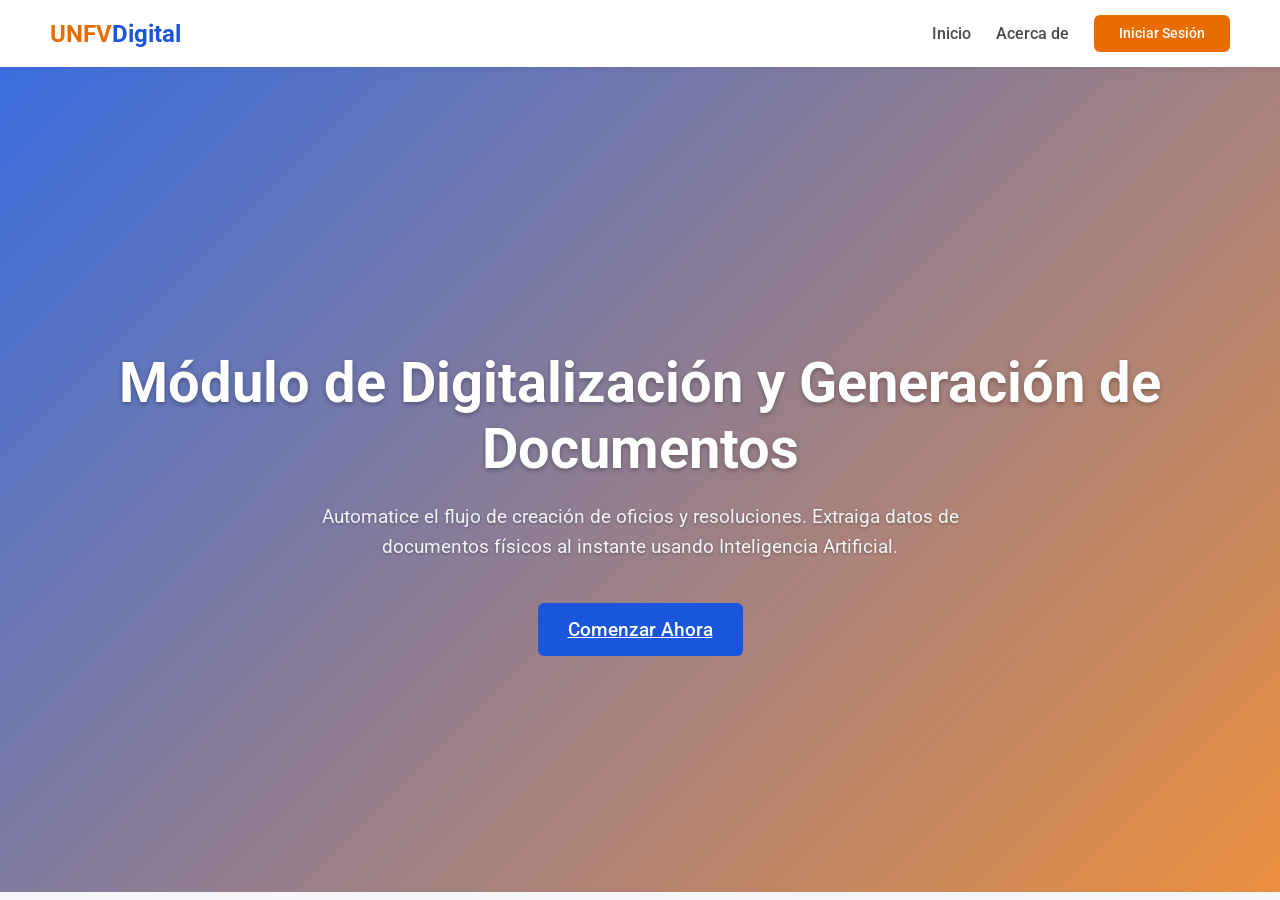
<file: static/index.html>
<!DOCTYPE html>
<html lang="es">
<head>
    <meta charset="UTF-8">
    <meta name="viewport" content="width=device-width, initial-scale=1.0">
    <title>UNFV - Sistema de Digitalización</title>
    <link rel="stylesheet" href="styles.css">
</head>
<body>
    <header>
        <div class="logo">
            <span style="color:var(--primary-orange)">UNFV</span> Digital
        </div>
        <nav>
            <a href="#">Inicio</a>
            <a href="#">Acerca de</a>
            <a href="login.html" class="btn btn-orange">Iniciar Sesión</a>
        </nav>
    </header>

    <section class="hero">
        <div class="hero-content">
            <h1>Módulo de Digitalización y Generación de Documentos</h1>
            <p>Automatice el flujo de creación de oficios y resoluciones. Extraiga datos de documentos físicos al instante usando Inteligencia Artificial.</p>
            <a href="login.html" class="btn btn-blue" style="font-size: 1.2rem; padding: 15px 30px;">Comenzar Ahora</a>
        </div>
    </section>
</body>
</html>
</file>
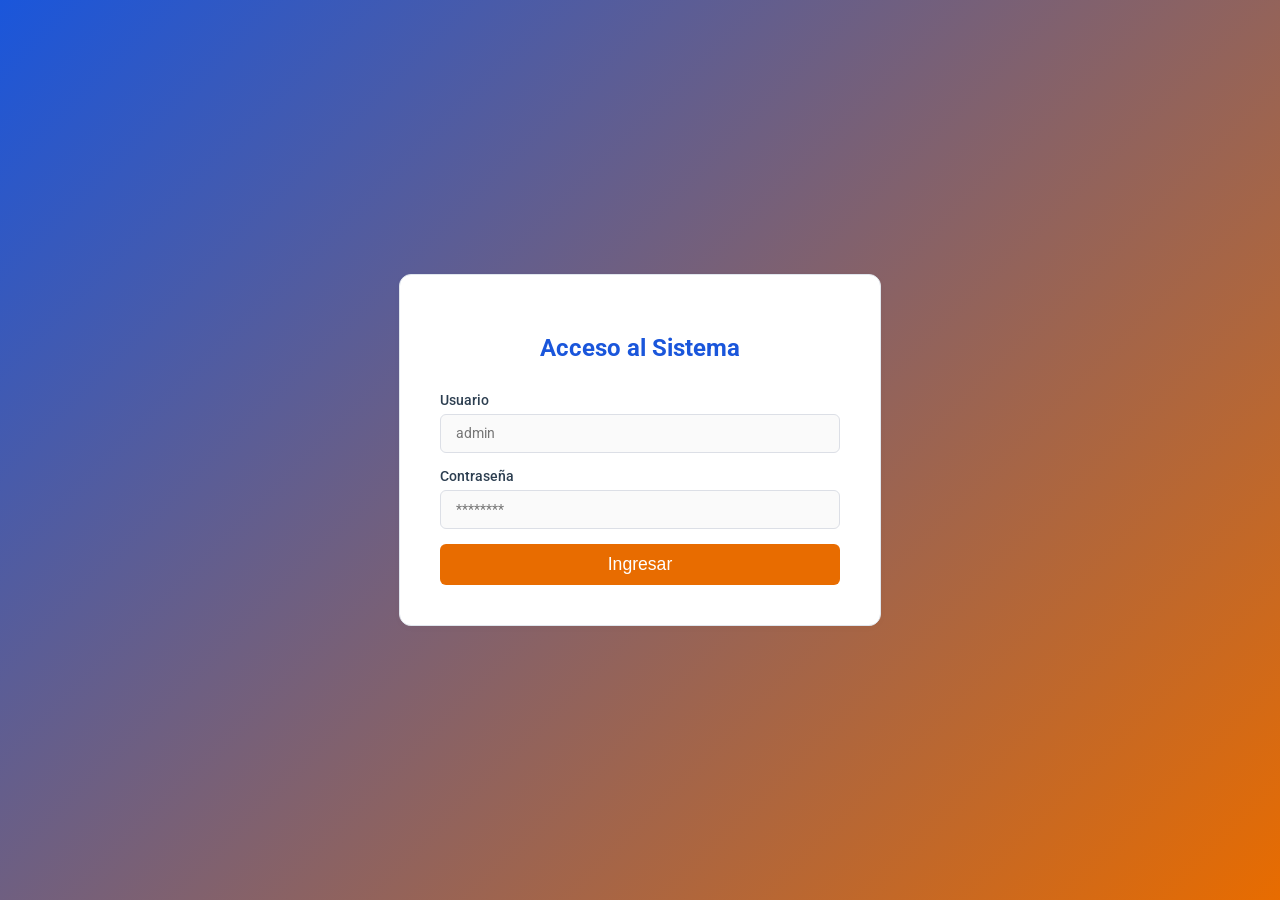
<file: static/dashboard.html>
<!DOCTYPE html>
<html lang="es">
<head>
    <meta charset="UTF-8">
    <title>Dashboard - UNFV Digital</title>
    <link rel="stylesheet" href="styles.css">
</head>
<body>
    
    <div class="app-container">
        
        <!-- SIDEBAR NARROW (Like Image 2) -->
        <aside class="sidebar-narrow">
            <div class="sidebar-logo">
                <i class="fas fa-university" style="font-size: 1.5rem;"></i>
            </div>
            <ul class="nav-menu">
                <li>
                    <a class="menu-link active" data-target="crearPanel">
                        <i class="fas fa-file-signature"></i>
                        <span>Crear</span>
                    </a>
                </li>
                <li>
                    <a class="menu-link" data-target="digitalizarPanel">
                        <i class="fas fa-print"></i>
                        <span>Digitalizar</span>
                    </a>
                </li>
                <li>
                    <a class="menu-link" data-target="historialPanel">
                        <i class="fas fa-history"></i>
                        <span>Historial</span>
                    </a>
                </li>
                <li id="menuUsuarios" class="hidden">
                    <a class="menu-link" data-target="usuariosPanel">
                        <i class="fas fa-users"></i>
                        <span>Usuarios</span>
                    </a>
                </li>
                <li id="menuAuditoria" class="hidden">
                    <a class="menu-link" data-target="auditoriaPanel">
                        <i class="fas fa-clipboard-list"></i>
                        <span>Auditoría</span>
                    </a>
                </li>
            </ul>
        </aside>

        <!-- MAIN CONTENT WRAPPER -->
        <div class="main-content">
            
            <!-- TOPBAR (Like Image 2) -->
            <header class="topbar">
                <div style="font-weight: 700; font-size: 1.2rem; color: var(--sidebar-bg); display: flex; align-items: center; gap: 10px;">
                    <span style="color: var(--primary-orange);">UNFV</span> Digital
                </div>
                
                <div class="search-bar">
                    <i class="fas fa-search"></i>
                    <input type="text" placeholder="Buscar documentos...">
                </div>
                
                <div class="topbar-right">
                    <span class="admin-text" id="topbarUserRole">Admin Panel</span>
                    <i class="fas fa-cog" id="btnCambiarClave" style="cursor:pointer;" title="Cambiar Contraseña"></i>
                    <i class="fas fa-bell"></i>
                    <div class="avatar" id="topbarUserAvatar">AD</div>
                    <button id="btnLogout" class="btn-logout">Cerrar Sesión</button>
                </div>
            </header>
            
            <!-- CONTENT AREA -->
            <div class="content-body">
                
                <!-- PANEL: CREAR DOCUMENTOS -->
                <div id="crearPanel" class="view-panel">
                    <div class="page-header">
                        <h2>Crear Documentos</h2>
                        <p>Genera nuevos oficios de manera estructurada.</p>
                    </div>
                    
                    <div class="split-layout">
                        <!-- Columna Izquierda: Formulario -->
                        <div class="card">
                            
                            <div class="form-group" style="max-width: 250px;">
                            <label>Tipo de Documento a Crear</label>
                            <select id="tipoCrearSelect">
                                <option value="oficio">Oficio</option>
                                <option value="resolucion">Resolución</option>
                            </select>
                        </div>

                        <div class="form-section-title">Formulario de Oficio</div>
                        <form id="docFormCrear">
                            <input type="hidden" id="c_origen" value="manual">
                            <div class="form-row">
                                <div class="form-group">
                                    <label>Lema del Año</label>
                                    <input type="text" id="c_lema_anio" placeholder='"Año de..."'>
                                </div>
                                <div class="form-group" style="display: flex; gap: 10px;">
                                    <div style="flex: 1;">
                                        <label>Lugar</label>
                                        <input type="text" id="c_lugar" placeholder="San Miguel">
                                    </div>
                                    <div style="flex: 1;">
                                        <label>Fecha</label>
                                        <input type="date" id="c_fecha">
                                    </div>
                                </div>
                            </div>
                            
                            <div class="form-group" style="max-width: 50%;">
                                <label>N° Oficio</label>
                                <input type="text" id="c_nro_oficio" required>
                            </div>
                            
                            <div class="form-section-title">Datos del Destinatario</div>
                            <div class="form-row">
                                <div class="form-group">
                                    <label>Título</label>
                                    <input type="text" id="c_destinatario_titulo" placeholder="Señor doctor">
                                </div>
                                <div class="form-group">
                                    <label>Nombre</label>
                                    <input type="text" id="c_destinatario_nombre" required>
                                </div>
                            </div>
                            <div class="form-row">
                                <div class="form-group">
                                    <label>Cargo</label>
                                    <input type="text" id="c_destinatario_cargo">
                                </div>
                                <div class="form-group">
                                    <label>Dependencia</label>
                                    <input type="text" id="c_destinatario_dependencia">
                                </div>
                            </div>

                            <div class="form-section-title">Cuerpo del Documento</div>
                            <div class="form-group">
                                <label>Asunto</label>
                                <input type="text" id="c_asunto" required>
                            </div>
                            <div class="form-group">
                                <label>Referencia</label>
                                <textarea id="c_referencia" rows="2"></textarea>
                            </div>
                            <div class="form-group">
                                <label>Mensaje</label>
                                <textarea id="c_cuerpo_mensaje" rows="5" required></textarea>
                            </div>

                            <div class="form-section-title">Datos Finales</div>
                            <div class="form-row">
                                <div class="form-group">
                                    <label>Nombre del Remitente (Firma)</label>
                                    <input type="text" id="c_remitente_nombre" required>
                                </div>
                                <div class="form-group">
                                    <label>Número de Trámite (NT)</label>
                                    <input type="text" id="c_nt">
                                </div>
                            </div>
                            <div class="form-row">
                                <div class="form-group">
                                    <label>Folios</label>
                                    <input type="text" id="c_folios">
                                </div>
                                <div class="form-group">
                                    <label>Con copia (Cc)</label>
                                    <input type="text" id="c_copia">
                                </div>
                            </div>

                            <div style="margin-top: 25px; text-align: right;">
                                <button type="button" id="btnPrevisualizarCrear" class="btn btn-orange" style="margin-right: 10px;">
                                    <i class="fas fa-eye"></i> Previsualizar
                                </button>
                                <button type="submit" class="btn btn-blue">
                                    <i class="fas fa-save"></i> Generar y Guardar Documento
                                </button>
                            </div>
                        </form>

                        <form id="docFormResolucion" class="hidden">
                            <input type="hidden" id="r_origen" value="manual">
                            
                            <div class="form-row">
                                <div class="form-group">
                                    <label>Lema del Año</label>
                                    <input type="text" id="r_lema_anio" placeholder='"Año de..."'>
                                </div>
                                <div class="form-group" style="display: flex; gap: 10px;">
                                    <div style="flex: 1;">
                                        <label>Lugar</label>
                                        <input type="text" id="r_lugar" placeholder="San Miguel">
                                    </div>
                                    <div style="flex: 1;">
                                        <label>Fecha</label>
                                        <input type="date" id="r_fecha">
                                    </div>
                                </div>
                            </div>
                            
                            <div class="form-group" style="max-width: 50%;">
                                <label>N° Resolución</label>
                                <input type="text" id="r_nro_resolucion" required>
                            </div>
                            
                            <div class="form-section-title">Cuerpo del Documento</div>
                            <div class="form-group">
                                <label>Vistos</label>
                                <textarea id="r_vistos_texto" rows="2" required></textarea>
                            </div>
                            
                            <div class="form-group">
                                <label>Considerandos (Separar por enter)</label>
                                <textarea id="r_considerandos" rows="4" required></textarea>
                            </div>
                            
                            <div class="form-group">
                                <label>Párrafo Previo Resuelve</label>
                                <textarea id="r_parrafo_previo_resuelve" rows="2" required></textarea>
                            </div>
                            
                            <div class="form-group">
                                <label>Artículos (Separar por enter, formato: NRO|Texto)</label>
                                <textarea id="r_articulos" rows="4" required></textarea>
                            </div>
                            
                            <div class="form-group">
                                <label>Texto Cierre</label>
                                <input type="text" id="r_texto_cierre" required>
                            </div>

                            <div class="form-section-title">Datos Finales (Firmas)</div>
                            <div class="form-row">
                                <div class="form-group">
                                    <label>Nombre Secretario(a) General</label>
                                    <input type="text" id="r_secretario_nombre" required>
                                </div>
                                <div class="form-group">
                                    <label>Nombre Rector(a)</label>
                                    <input type="text" id="r_rectora_nombre" required>
                                </div>
                            </div>

                            <div class="form-section-title">Anexos</div>
                            <div class="form-group">
                                <label>Adjuntar PDF adicional (Max 10MB)</label>
                                <input type="file" id="r_adjuntoPdf" accept=".pdf" style="display: block; width: 100%; padding: 8px; border: 1px solid var(--border-color); border-radius: 4px;">
                            </div>

                            <div style="margin-top: 25px; text-align: right;">
                                <button type="button" id="btnPrevisualizarResolucion" class="btn btn-orange" style="margin-right: 10px;">
                                    <i class="fas fa-eye"></i> Previsualizar
                                </button>
                                <button type="submit" class="btn btn-blue">
                                    <i class="fas fa-save"></i> Generar y Guardar Resolución
                                </button>
                            </div>
                        </form>

                    </div>

                    <!-- Columna Derecha: Vista Previa -->
                    <div class="card" style="background: #e9ecef; display: flex; flex-direction: column; padding: 10px;">
                        <div style="font-weight: 600; margin-bottom: 10px; color: var(--sidebar-bg); text-align: center;">Vista Previa del Documento</div>
                        <iframe id="previewIframeCrear" style="flex: 1; width: 100%; min-height: 600px; background: white; border: 1px solid #ccc; border-radius: 4px;"></iframe>
                    </div>
                </div>
                </div>
                
                <!-- PANEL: AUDITORIA (Solo Admin) -->
                <div id="auditoriaPanel" class="view-panel hidden">
                    <div class="page-header">
                        <h2>Registro de Auditoría</h2>
                        <p>Historial de acciones realizadas por los usuarios del sistema.</p>
                    </div>
                    
                    <div class="filters-container" style="margin-bottom: 20px;">
                        <div class="form-row" style="align-items: flex-end; margin-bottom: 0;">
                            <div class="form-group" style="margin-bottom: 0; max-width: 200px;">
                                <label>Fecha Inicio</label>
                                <input type="date" id="filtroAuditoriaInicio">
                            </div>
                            <div class="form-group" style="margin-bottom: 0; max-width: 200px;">
                                <label>Fecha Fin</label>
                                <input type="date" id="filtroAuditoriaFin">
                            </div>
                            <div class="form-group" style="margin-bottom: 0;">
                                <button id="btnFiltrarAuditoria" class="btn btn-blue"><i class="fas fa-search"></i> Filtrar</button>
                                <button id="btnDescargarAuditoria" class="btn btn-orange" style="margin-left: 10px;"><i class="fas fa-download"></i> Descargar CSV</button>
                            </div>
                        </div>
                    </div>
                    
                    <div class="card" style="max-width: 1000px;">
                        <div class="table-container">
                            <table class="data-table">
                                <thead>
                                    <tr>
                                        <th>Fecha y Hora</th>
                                        <th>Usuario</th>
                                        <th>Acción</th>
                                        <th>Módulo</th>
                                        <th>Detalles</th>
                                    </tr>
                                </thead>
                                <tbody id="tablaAuditoriaBody">
                                    <!-- Dinámico -->
                                </tbody>
                            </table>
                        </div>
                    </div>
                </div>

                <!-- PANEL: DIGITALIZAR DOCUMENTOS -->
                <div id="digitalizarPanel" class="view-panel hidden">
                    <div class="page-header">
                        <h2>Digitalizar Documentos</h2>
                        <p>Extrae información estructurada de documentos escaneados usando IA.</p>
                    </div>
                    
                    <div class="split-layout">
                        <!-- Columna Izquierda: Formulario e IA -->
                        <div class="card">
                            
                            <div class="form-group" style="max-width: 250px;">
                                <label>Tipo de Documento a Digitalizar</label>
                                <select id="tipoDigitalizarSelect">
                                    <option value="oficio">Oficio</option>
                                    <option value="resolucion">Resolución</option>
                                </select>
                            </div>

                            <div style="background: var(--bg-color); padding: 20px; border-radius: 8px; border: 1px dashed #c0c6cc; margin-bottom: 25px;">
                                <div class="form-section-title" style="margin-top: 0; border: none; padding: 0;">1. Subir Documento Escaneado</div>
                                <input type="file" id="fileInput" accept="image/png, image/jpeg, application/pdf" class="form-group" style="background: white; border: none; padding: 0;">
                                <button id="btnExtraer" class="btn btn-blue" style="margin-top: 10px;">
                                    <i class="fas fa-magic"></i> Extraer Datos con IA (OCR)
                                </button>
                                <div class="loader" id="ocrLoader"></div>
                                <p id="ocrMsg" style="margin-top:10px; font-weight: 500; font-size: 0.9rem;"></p>
                            </div>

                            <div id="formularioRevisionContainer" class="hidden">
                                <div class="form-section-title">2. Revisar Datos y Guardar</div>
                                <form id="docFormDigitalizar">
                                    <div class="form-row">
                                        <div class="form-group">
                                            <label>Lema del Año</label>
                                            <input type="text" id="d_lema_anio">
                                        </div>
                                        <div class="form-group">
                                            <label>Lugar y Fecha</label>
                                            <input type="text" id="d_lugar_fecha">
                                        </div>
                                    </div>
                                    <div class="form-group">
                                        <label>N° Oficio</label>
                                        <input type="text" id="d_nro_oficio" required>
                                    </div>
                                    <div class="form-section-title">Destinatario</div>
                                    <div class="form-row">
                                        <div class="form-group">
                                            <input type="text" id="d_destinatario_titulo" placeholder="Título">
                                        </div>
                                        <div class="form-group">
                                            <input type="text" id="d_destinatario_nombre" required placeholder="Nombre">
                                        </div>
                                    </div>
                                    <div class="form-row">
                                        <div class="form-group">
                                            <input type="text" id="d_destinatario_cargo" placeholder="Cargo">
                                        </div>
                                        <div class="form-group">
                                            <input type="text" id="d_destinatario_dependencia" placeholder="Dependencia">
                                        </div>
                                    </div>
                                    <div class="form-section-title">Cuerpo</div>
                                    <div class="form-group">
                                        <label>Asunto</label>
                                        <input type="text" id="d_asunto" required>
                                    </div>
                                    <div class="form-group">
                                        <label>Referencia</label>
                                        <textarea id="d_referencia" rows="2"></textarea>
                                    </div>
                                    <div class="form-group">
                                        <label>Mensaje (Texto Crudo)</label>
                                        <textarea id="d_cuerpo_mensaje" rows="6" required></textarea>
                                    </div>
                                    <div class="form-section-title">Finales</div>
                                    <div class="form-row">
                                        <div class="form-group">
                                            <label>Remitente</label>
                                            <input type="text" id="d_remitente_nombre" required>
                                        </div>
                                        <div class="form-group">
                                            <label>NT</label>
                                            <input type="text" id="d_nt">
                                        </div>
                                    </div>
                                    <div class="form-row">
                                        <div class="form-group">
                                            <label>Folios</label>
                                            <input type="text" id="d_folios">
                                        </div>
                                        <div class="form-group">
                                            <label>Cc</label>
                                            <input type="text" id="d_copia">
                                        </div>
                                    </div>
                                    <div class="form-section-title">Anexos</div>
                                    <div class="form-group">
                                        <label>Adjuntar PDF adicional (Max 10MB)</label>
                                        <input type="file" id="d_adjuntoPdf" accept=".pdf" style="display: block; width: 100%; padding: 8px; border: 1px solid var(--border-color); border-radius: 4px;">
                                    </div>
                                    
                                    <div style="text-align: right; margin-top: 20px;">
                                        <button type="submit" class="btn btn-orange">
                                            <i class="fas fa-check"></i> Confirmar y Guardar
                                        </button>
                                    </div>
                                </form>

                                <form id="docFormDigitalizarResolucion" class="hidden">
                                    <div class="form-row">
                                        <div class="form-group">
                                            <label>Lema del Año</label>
                                            <input type="text" id="dr_lema_anio">
                                        </div>
                                        <div class="form-group">
                                            <label>Lugar y Fecha</label>
                                            <input type="text" id="dr_lugar_fecha">
                                        </div>
                                    </div>
                                    
                                    <div class="form-group" style="max-width: 50%;">
                                        <label>N° Resolución</label>
                                        <input type="text" id="dr_nro_resolucion" required>
                                    </div>
                                    
                                    <div class="form-section-title">Cuerpo del Documento</div>
                                    <div class="form-group">
                                        <label>Vistos</label>
                                        <textarea id="dr_vistos_texto" rows="2" required></textarea>
                                    </div>
                                    
                                    <div class="form-group">
                                        <label>Considerandos (Separar por enter)</label>
                                        <textarea id="dr_considerandos" rows="4" required></textarea>
                                    </div>
                                    
                                    <div class="form-group">
                                        <label>Párrafo Previo Resuelve</label>
                                        <textarea id="dr_parrafo_previo_resuelve" rows="2" required></textarea>
                                    </div>
                                    
                                    <div class="form-group">
                                        <label>Artículos (Separar por enter, formato: NRO|Texto)</label>
                                        <textarea id="dr_articulos" rows="4" required></textarea>
                                    </div>
                                    
                                    <div class="form-group">
                                        <label>Texto Cierre</label>
                                        <input type="text" id="dr_texto_cierre" required>
                                    </div>

                                    <div class="form-section-title">Datos Finales (Firmas)</div>
                                    <div class="form-row">
                                        <div class="form-group">
                                            <label>Nombre Secretario(a) General</label>
                                            <input type="text" id="dr_secretario_nombre" required>
                                        </div>
                                        <div class="form-group">
                                            <label>Nombre Rector(a)</label>
                                            <input type="text" id="dr_rectora_nombre" required>
                                        </div>
                                    </div>
                                    
                                    <div class="form-section-title">Anexos</div>
                                    <div class="form-group">
                                        <label>Adjuntar PDF adicional (Max 10MB)</label>
                                        <input type="file" id="dr_adjuntoPdf" accept=".pdf" style="display: block; width: 100%; padding: 8px; border: 1px solid var(--border-color); border-radius: 4px;">
                                    </div>
                                    
                                    <div style="text-align: right; margin-top: 20px;">
                                        <button type="submit" class="btn btn-orange">
                                            <i class="fas fa-check"></i> Confirmar y Guardar
                                        </button>
                                    </div>
                                </form>

                            </div>
                        </div>
                        
                        <!-- Columna Derecha: Visor de PDF -->
                        <div class="pdf-viewer-container">
                            <div class="form-section-title" style="margin-top: 0;">Vista Previa del Documento</div>
                            <iframe id="pdfViewer" src="" class="hidden"></iframe>
                            <p id="pdfPlaceholder" style="text-align: center; color: #a0aab5; margin: auto;">Seleccione un documento PDF para visualizarlo aquí.</p>
                        </div>
                    </div>
                </div>

                <!-- PANEL: HISTORIAL DE DOCUMENTOS -->
                <div id="historialPanel" class="view-panel hidden">
                    <div class="page-header" style="display: flex; justify-content: space-between; align-items: flex-end;">
                        <div>
                            <h2>Historial de Documentos</h2>
                            <p>Consulta y visualiza los documentos procesados.</p>
                        </div>
                        <button id="btnRefreshTabla" class="btn btn-outline">
                            <i class="fas fa-sync-alt"></i> Actualizar Tabla
                        </button>
                    </div>
                    
                    <div class="card">
                        <!-- Filtros de búsqueda -->
                        <div style="background: var(--bg-color); padding: 15px; border-radius: 8px; margin-bottom: 20px; display: flex; gap: 15px; flex-wrap: wrap; align-items: flex-end; border: 1px solid var(--border-color);">
                            <div class="form-group" style="margin-bottom: 0; flex: 2; min-width: 200px;">
                                <label>Buscar (Texto)</label>
                                <input type="text" id="filtroTexto" placeholder="Asunto, N°, Destinatario...">
                            </div>
                            <div class="form-group" style="margin-bottom: 0; flex: 1; min-width: 150px;">
                                <label>Tipo Documento</label>
                                <select id="filtroTipo">
                                    <option value="">Todos</option>
                                    <option value="oficio">Oficio</option>
                                    <option value="resolucion">Resolución</option>
                                </select>
                            </div>
                            <div class="form-group" style="margin-bottom: 0; flex: 1; min-width: 150px;">
                                <label>Fecha Inicio</label>
                                <input type="date" id="filtroFechaInicio">
                            </div>
                            <div class="form-group" style="margin-bottom: 0; flex: 1; min-width: 150px;">
                                <label>Fecha Fin</label>
                                <input type="date" id="filtroFechaFin">
                            </div>
                            <button id="btnBuscarHistorial" class="btn btn-blue" style="margin-bottom: 0;">
                                <i class="fas fa-filter"></i> Filtrar
                            </button>
                        </div>

                        <div class="table-responsive">
                            <table>
                                <thead>
                                    <tr>
                                        <th>ID</th>
                                        <th>Código Único</th>
                                        <th>Tipo Doc.</th>
                                        <th>Detalle</th>
                                        <th>Fecha Registro</th>
                                        <th>Estado</th>
                                        <th>Acciones</th>
                                    </tr>
                                </thead>
                                <tbody id="tablaOficiosBody">
                                    <tr><td colspan="8" style="text-align: center; padding: 30px;">Cargando registros...</td></tr>
                                </tbody>
                            </table>
                        </div>
                    </div>
                </div>

                <!-- PANEL: GESTIÓN DE USUARIOS -->
                <div id="usuariosPanel" class="view-panel hidden">
                    <div class="page-header">
                        <h2>Gestión de Usuarios</h2>
                        <p>Creación y administración de usuarios del sistema.</p>
                    </div>

                    <div class="split-layout">
                        <!-- Formulario de creación -->
                        <div class="card">
                            <div class="form-section-title" style="margin-top: 0;">Crear Nuevo Usuario</div>
                            <form id="userForm">
                                <div class="form-group">
                                    <label>Rol del Usuario</label>
                                    <select id="u_role_id" required>
                                        <option value="">Cargando roles...</option>
                                    </select>
                                </div>
                                <div class="form-group">
                                    <label>Nombre de Usuario</label>
                                    <input type="text" id="u_username" required placeholder="Ej: jhon.doe">
                                </div>
                                <div class="form-group">
                                    <label>Contraseña</label>
                                    <input type="password" id="u_password" required placeholder="********">
                                </div>
                                <p id="userMsg" style="margin-top:10px; font-weight: 500; font-size: 0.9rem;"></p>
                                <div style="text-align: right; margin-top: 20px;">
                                    <button type="submit" class="btn btn-blue">
                                        <i class="fas fa-user-plus"></i> Crear Usuario
                                    </button>
                                </div>
                            </form>
                        </div>

                        <!-- Lista de Usuarios -->
                        <div class="card">
                            <div class="form-section-title" style="margin-top: 0;">Usuarios Registrados</div>
                            <div class="table-responsive">
                                <table>
                                    <thead>
                                        <tr>
                                            <th>ID</th>
                                            <th>Usuario</th>
                                            <th>Rol ID</th>
                                        </tr>
                                    </thead>
                                    <tbody id="tablaUsuariosBody">
                                        <tr><td colspan="3" style="text-align: center; padding: 20px;">Cargando usuarios...</td></tr>
                                    </tbody>
                                </table>
                            </div>
                        </div>
                    </div>
                </div>

                <!-- Resultado Global -->
                <div id="resultGlobalPanel" class="hidden card" style="border-left: 5px solid #10b981; margin-top: 20px;">
                    <h3 style="color: #047857; margin-top: 0; margin-bottom: 10px;">¡Operación Exitosa!</h3>
                    <p id="globalSuccessMsg" style="margin-bottom: 5px;"></p>
                    <p style="margin-bottom: 5px;"><strong>ID Maestro:</strong> <span id="globalResId"></span></p>
                    <p style="margin-bottom: 15px;"><strong>Código Único:</strong> <span id="globalResCodigo"></span></p>
                    <button onclick="document.getElementById('resultGlobalPanel').classList.add('hidden')" class="btn btn-outline">Cerrar Mensaje</button>
                </div>

            </div>
        </div>
    </div>

    <!-- Modal Cambiar Contraseña -->
    <div id="modalCambiarClave" class="hidden" style="position:fixed; top:0; left:0; width:100%; height:100%; background:rgba(0,0,0,0.5); display:flex; align-items:center; justify-content:center; z-index:1000;">
        <div class="card" style="width:100%; max-width:400px; margin:20px;">
            <div style="display:flex; justify-content:space-between; align-items:center; margin-bottom:15px;">
                <h3 style="margin:0; color:var(--primary-blue);">Cambiar Contraseña</h3>
                <i class="fas fa-times" id="btnCloseModalClave" style="cursor:pointer;"></i>
            </div>
            <form id="formCambiarClave">
                <div class="form-group">
                    <label>Contraseña Actual</label>
                    <input type="password" id="old_password" required>
                </div>
                <div class="form-group">
                    <label>Nueva Contraseña</label>
                    <input type="password" id="new_password" required>
                </div>
                <p id="msgCambiarClave" style="font-weight:500; font-size:0.9rem; margin-bottom:10px;"></p>
                <div style="text-align:right;">
                    <button type="submit" class="btn btn-blue">Actualizar</button>
                </div>
            </form>
        </div>
    </div>

    <!-- MODAL DETALLES DOCUMENTO -->
    <div id="detallesModal" class="modal hidden">
        <div class="modal-content">
            <div class="modal-header">
                <h2>Detalles del Documento</h2>
                <span class="close-modal" id="closeModalBtn">&times;</span>
            </div>
            <div class="modal-body" id="modalDetallesBody">
                <!-- Se llenará dinámicamente -->
            </div>
            <div class="modal-footer" style="text-align: right; padding-top: 10px; border-top: 1px solid #ddd; margin-top: 20px;">
                <button type="button" class="btn btn-blue" id="btnCerrarModal">Cerrar</button>
            </div>
        </div>
    </div>

    <!-- Scripts -->
    <script src="auth.js"></script>
    <script src="app.js"></script>
</body>
</html>
</file>
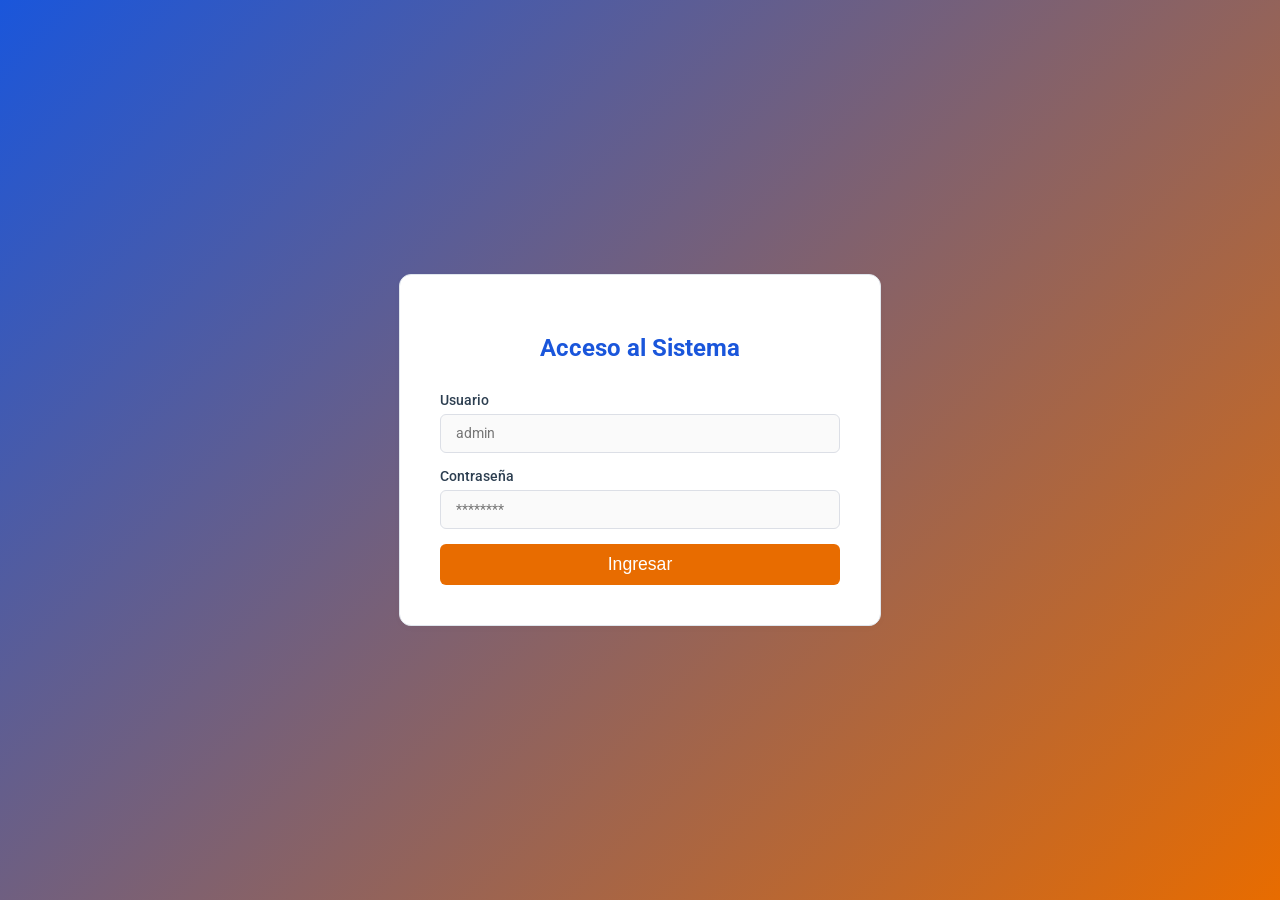
<file: static/login.html>
<!DOCTYPE html>
<html lang="es">
<head>
    <meta charset="UTF-8">
    <meta name="viewport" content="width=device-width, initial-scale=1.0">
    <title>Login - UNFV Digital</title>
    <link rel="stylesheet" href="styles.css">
</head>
<body style="background: linear-gradient(135deg, var(--primary-blue) 0%, var(--primary-orange) 100%); min-height: 100vh; display: flex; align-items: center; justify-content: center;">
    
    <div class="card form-container" style="width: 100%; max-width: 400px; text-align: center; margin: auto; padding: 40px;">
        <h2 style="color: var(--primary-blue); margin-bottom: 30px;">Acceso al Sistema</h2>
        
        <form id="loginForm">
            <div class="form-group" style="text-align: left;">
                <label>Usuario</label>
                <input type="text" id="username" required placeholder="admin">
            </div>
            <div class="form-group" style="text-align: left;">
                <label>Contraseña</label>
                <input type="password" id="password" required placeholder="********">
            </div>
            
            <p id="errorMsg" style="color: red; display: none; margin-bottom: 15px;"></p>
            
            <button type="submit" class="btn btn-orange" style="width: 100%; font-size: 1.1rem;">Ingresar</button>
        </form>
    </div>

    <script src="auth.js"></script>
</body>
</html>
</file>
<file: static/styles.css>
@import url('https://fonts.googleapis.com/css2?family=Roboto:wght@300;400;500;700&display=swap');
@import url('https://cdnjs.cloudflare.com/ajax/libs/font-awesome/6.4.0/css/all.min.css');

:root {
    --primary-orange: #E86C00;
    --primary-blue: #1A56DB;
    --sidebar-bg: #1e1e2f; /* Dark blue/purple hue similar to image 2 */
    --sidebar-hover: #2a2a40;
    --bg-color: #f4f6f9;
    --text-color: #4a4a4a;
    --title-color: #2c3e50;
    --card-bg: #ffffff;
    --border-color: #e0e6ed;
}

body {
    font-family: 'Roboto', sans-serif;
    background-color: var(--bg-color);
    margin: 0;
    padding: 0;
    color: var(--text-color);
}

/* App Container */
.app-container {
    display: flex;
    width: 100vw;
    height: 100vh;
    overflow: hidden;
}

/* Narrow Sidebar */
.sidebar-narrow {
    width: 100px;
    background-color: var(--sidebar-bg);
    display: flex;
    flex-direction: column;
    align-items: center;
    box-shadow: 2px 0 5px rgba(0,0,0,0.1);
    z-index: 100;
}

.sidebar-logo {
    width: 100%;
    height: 70px;
    background-color: #151522; /* Slightly darker top for logo */
    display: flex;
    align-items: center;
    justify-content: center;
    color: var(--primary-orange);
    font-weight: 700;
    font-size: 1.2rem;
    letter-spacing: 1px;
}

.nav-menu {
    list-style: none;
    padding: 0;
    margin: 0;
    width: 100%;
}

.nav-menu li {
    width: 100%;
}

.menu-link {
    display: flex;
    flex-direction: column;
    align-items: center;
    justify-content: center;
    padding: 20px 0;
    color: #8b8b99;
    text-decoration: none;
    font-size: 0.75rem;
    font-weight: 500;
    transition: all 0.3s ease;
    border-left: 3px solid transparent;
    cursor: pointer;
}

.menu-link i {
    font-size: 1.5rem;
    margin-bottom: 8px;
}

.menu-link:hover {
    color: #ffffff;
    background-color: var(--sidebar-hover);
}

.menu-link.active {
    color: #ffffff;
    background-color: var(--sidebar-hover);
    border-left-color: var(--primary-orange);
}

/* Main Content Wrapper */
.main-content {
    flex: 1;
    display: flex;
    flex-direction: column;
    overflow: hidden;
    background-color: var(--bg-color);
}

/* Topbar */
.topbar {
    height: 70px;
    background-color: #ffffff;
    display: flex;
    align-items: center;
    justify-content: space-between;
    padding: 0 30px;
    border-bottom: 1px solid var(--border-color);
}

.search-bar {
    display: flex;
    align-items: center;
    background-color: #f0f2f5;
    padding: 8px 15px;
    border-radius: 8px;
    width: 300px;
}

.search-bar i {
    color: #a0aab5;
    margin-right: 10px;
}

.search-bar input {
    border: none;
    background: transparent;
    outline: none;
    width: 100%;
    font-size: 0.9rem;
    color: var(--text-color);
}

.topbar-right {
    display: flex;
    align-items: center;
    gap: 20px;
    color: #6b778c;
}

.topbar-right .admin-text {
    font-size: 0.9rem;
    font-weight: 500;
}

.topbar-right i {
    font-size: 1.2rem;
    cursor: pointer;
    transition: color 0.3s;
}

.topbar-right i:hover {
    color: var(--primary-blue);
}

.avatar {
    width: 35px;
    height: 35px;
    background-color: var(--primary-orange);
    color: white;
    border-radius: 50%;
    display: flex;
    align-items: center;
    justify-content: center;
    font-weight: 700;
    font-size: 0.9rem;
}

.btn-logout {
    border: none;
    background: none;
    color: #ef4444;
    font-weight: 500;
    cursor: pointer;
    font-size: 0.9rem;
}
.btn-logout:hover { text-decoration: underline; }

/* Content Body */
.content-body {
    flex: 1;
    padding: 30px;
    overflow-y: auto;
}

.view-panel {
    animation: fadeIn 0.4s ease forwards;
}

@keyframes fadeIn {
    from { opacity: 0; transform: translateY(10px); }
    to { opacity: 1; transform: translateY(0); }
}

.page-header {
    margin-bottom: 25px;
}

.page-header h2 {
    margin: 0 0 5px 0;
    color: var(--title-color);
    font-size: 1.8rem;
    font-weight: 500;
}

.page-header p {
    margin: 0;
    color: #8b95a5;
    font-size: 0.9rem;
}

/* Cards & Forms */
.card {
    background: var(--card-bg);
    border-radius: 12px;
    padding: 25px;
    box-shadow: 0 2px 10px rgba(0, 0, 0, 0.02);
    border: 1px solid var(--border-color);
    margin-bottom: 20px;
}

.form-section-title {
    color: var(--primary-blue);
    font-size: 1.1rem;
    font-weight: 500;
    border-bottom: 1px solid var(--border-color);
    padding-bottom: 10px;
    margin-top: 25px;
    margin-bottom: 15px;
}

.form-group {
    margin-bottom: 15px;
}

.form-group label {
    display: block;
    margin-bottom: 6px;
    font-weight: 500;
    color: var(--title-color);
    font-size: 0.85rem;
}

.form-group input, .form-group textarea, .form-group select {
    width: 100%;
    padding: 10px 15px;
    border: 1px solid #dcdfe6;
    border-radius: 6px;
    font-family: inherit;
    font-size: 0.9rem;
    transition: all 0.3s;
    box-sizing: border-box;
    background-color: #fafafa;
}

.form-group input:focus, .form-group textarea:focus, .form-group select:focus {
    outline: none;
    border-color: var(--primary-blue);
    background-color: #fff;
    box-shadow: 0 0 0 3px rgba(26, 86, 219, 0.1);
}

/* Buttons */
.btn {
    padding: 10px 25px;
    border: none;
    border-radius: 6px;
    cursor: pointer;
    font-weight: 500;
    font-size: 0.9rem;
    transition: all 0.3s ease;
    display: inline-flex;
    align-items: center;
    justify-content: center;
    gap: 8px;
}

.btn-orange {
    background-color: var(--primary-orange);
    color: #fff;
}
.btn-orange:hover {
    background-color: #cc5f00;
    box-shadow: 0 4px 10px rgba(232, 108, 0, 0.2);
}

.btn-blue {
    background-color: var(--primary-blue);
    color: #fff;
}
.btn-blue:hover {
    background-color: #1442a8;
    box-shadow: 0 4px 10px rgba(26, 86, 219, 0.2);
}

.btn-outline {
    background-color: transparent;
    border: 1px solid var(--border-color);
    color: var(--text-color);
}
.btn-outline:hover {
    background-color: #f4f6f9;
}

/* Tables */
.table-responsive {
    width: 100%;
    overflow-x: auto;
}

table {
    width: 100%;
    border-collapse: collapse;
    margin-top: 15px;
}

table th, table td {
    padding: 12px 15px;
    text-align: left;
    border-bottom: 1px solid var(--border-color);
    font-size: 0.9rem;
}

table th {
    background-color: #fafbfc;
    color: #6b778c;
    font-weight: 500;
    text-transform: uppercase;
    font-size: 0.75rem;
    letter-spacing: 0.5px;
}

table tr:hover td {
    background-color: #f4f6f9;
}

.badge {
    padding: 4px 10px;
    border-radius: 20px;
    font-size: 0.75rem;
    font-weight: 500;
    background: #e1f5fe;
    color: #0288d1;
    display: inline-block;
}

.hidden {
    display: none !important;
}

/* Loader */
.loader {
    border: 3px solid #f3f3f3;
    border-top: 3px solid var(--primary-blue);
    border-radius: 50%;
    width: 24px;
    height: 24px;
    animation: spin 1s linear infinite;
    display: none;
    margin: 10px 0;
}
@keyframes spin { 0% { transform: rotate(0deg); } 100% { transform: rotate(360deg); } }

/* Split Layout */
.split-layout {
    display: grid;
    grid-template-columns: 1fr 1fr;
    gap: 20px;
}
.split-layout > div { min-width: 0; }

.form-row {
    display: grid;
    grid-template-columns: 1fr 1fr;
    gap: 15px;
}

.pdf-viewer-container {
    background: #fafbfc;
    padding: 15px;
    border-radius: 8px;
    border: 1px solid var(--border-color);
    display: flex;
    flex-direction: column;
    height: 100%;
    min-height: 500px;
}

#pdfViewer {
    flex: 1;
    border: 1px solid var(--border-color);
    border-radius: 6px;
    background: #fff;
}

/* Login specific */
.login-body {
    background-color: var(--sidebar-bg);
    display: flex;
    align-items: center;
    justify-content: center;
    height: 100vh;
}

.login-card {
    background: #fff;
    padding: 40px;
    border-radius: 12px;
    box-shadow: 0 10px 30px rgba(0,0,0,0.2);
    width: 100%;
    max-width: 380px;
    text-align: center;
}

/* ============================================================ */
/* LANDING PAGE (Index) AND GENERAL HEADER STYLES */
/* ============================================================ */

/* Public Header */
header {
    background-color: #fff;
    padding: 15px 50px;
    display: flex;
    justify-content: space-between;
    align-items: center;
    box-shadow: 0 2px 10px rgba(0,0,0,0.05);
    position: sticky;
    top: 0;
    z-index: 1000;
}

header .logo {
    display: flex;
    align-items: center;
    font-weight: 700;
    color: var(--primary-blue);
    font-size: 1.5rem;
}

nav {
    display: flex;
    align-items: center;
}

nav a {
    text-decoration: none;
    color: var(--text-color);
    margin-left: 25px;
    font-weight: 500;
    transition: color 0.3s ease;
}

nav a:hover {
    color: var(--primary-orange);
}

nav a.btn {
    color: #fff; /* Override for button */
}

/* Hero Section */
.hero {
    height: calc(100vh - 75px);
    display: flex;
    align-items: center;
    justify-content: center;
    background: linear-gradient(135deg, rgba(26,86,219,0.85) 0%, rgba(232,108,0,0.75) 100%), url('https://images.unsplash.com/photo-1541339907198-e08756dedf3f?ixlib=rb-4.0.3&auto=format&fit=crop&w=1470&q=80') center/cover;
    color: white;
    text-align: center;
    padding: 0 20px;
}

.hero-content h1 {
    font-size: 3.5rem;
    margin-bottom: 20px;
    text-shadow: 0 2px 5px rgba(0,0,0,0.3);
    color: #ffffff;
    font-weight: 700;
}

.hero-content p {
    font-size: 1.2rem;
    margin-bottom: 40px;
    max-width: 700px;
    margin-left: auto;
    margin-right: auto;
    line-height: 1.6;
    color: #f0f4f8;
    text-shadow: 0 1px 3px rgba(0,0,0,0.3);
}

/* MODAL STYLES */
.modal {
    display: flex;
    position: fixed;
    z-index: 9999;
    left: 0;
    top: 0;
    width: 100%;
    height: 100%;
    background-color: rgba(0,0,0,0.5);
    justify-content: center;
    align-items: center;
}
.modal.hidden {
    display: none;
}
.modal-content {
    background-color: #fff;
    padding: 20px;
    border-radius: 8px;
    width: 600px;
    max-width: 90%;
    max-height: 90vh;
    overflow-y: auto;
    box-shadow: 0 4px 15px rgba(0,0,0,0.2);
}
.modal-header {
    display: flex;
    justify-content: space-between;
    align-items: center;
    border-bottom: 1px solid #eee;
    padding-bottom: 10px;
    margin-bottom: 15px;
}
.close-modal {
    font-size: 24px;
    font-weight: bold;
    cursor: pointer;
    color: #888;
}
.close-modal:hover {
    color: #333;
}
.detalle-row {
    margin-bottom: 10px;
    border-bottom: 1px solid #f5f5f5;
    padding-bottom: 5px;
}
.detalle-label {
    font-weight: 600;
    color: var(--sidebar-bg);
    display: inline-block;
    width: 180px;
}
.detalle-value {
    color: #555;
}
</file>
